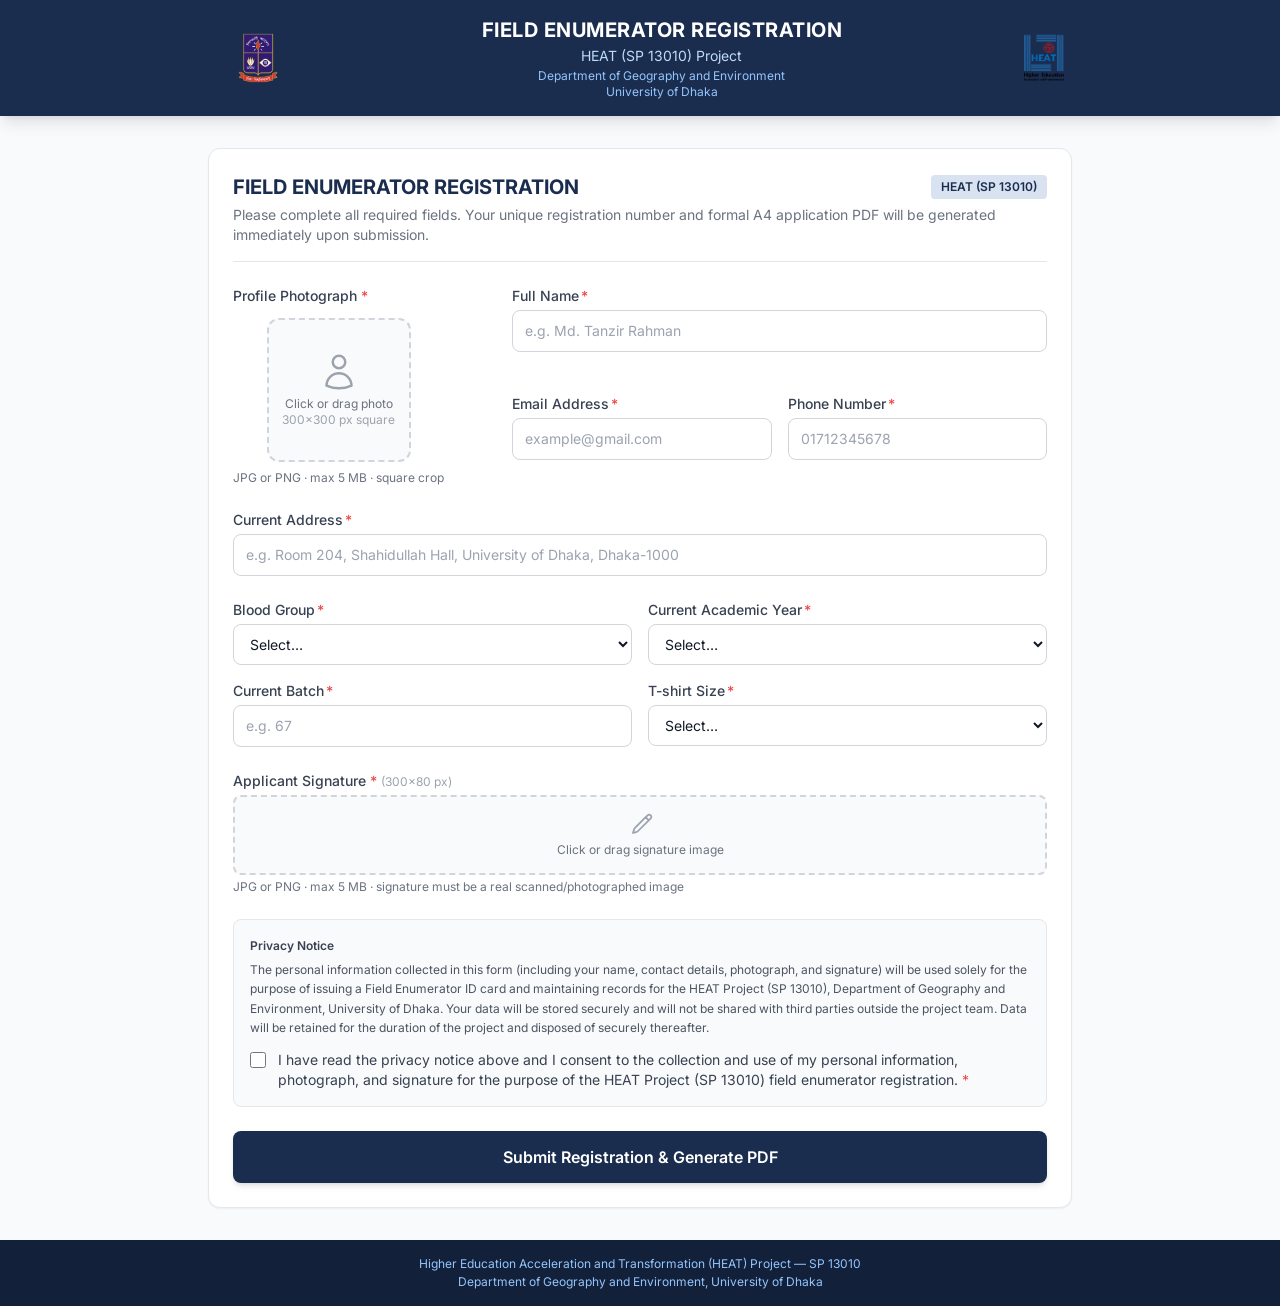
<file: index.html>
<!DOCTYPE html>
<html lang="en">
  <head>
    <meta charset="UTF-8" />
    <link rel="icon" type="image/png" href="./heat-favicon.png" />
    <meta name="viewport" content="width=device-width, initial-scale=1.0" />
    <meta name="robots" content="noindex, nofollow" />
    <meta http-equiv="Cache-Control" content="no-cache, no-store, must-revalidate" />
    <meta http-equiv="Pragma" content="no-cache" />
    <meta http-equiv="Expires" content="0" />
    <title>HEAT SP 13010 – Field Enumerator Registration</title>
    <link rel="preconnect" href="https://fonts.googleapis.com" />
    <link rel="preconnect" href="https://fonts.gstatic.com" crossorigin />
    <link
      href="https://fonts.googleapis.com/css2?family=Inter:wght@400;500;600;700;800&display=swap"
      rel="stylesheet"
    />
    <!-- Cloudflare Turnstile -->
    <script src="https://challenges.cloudflare.com/turnstile/v0/api.js" async defer></script>
    <script type="module" crossorigin src="./assets/index-DDp53qiZ.js"></script>
    <link rel="modulepreload" crossorigin href="./assets/vendor-CJzFWUWM.js">
    <link rel="modulepreload" crossorigin href="./assets/pdf-VE0d1UsP.js">
    <link rel="stylesheet" crossorigin href="./assets/index-DqWSYuyt.css">
  </head>
  <body>
    <div id="root"></div>
  </body>
</html>
</file>
<file: assets/index-DqWSYuyt.css>
*,:before,:after{--tw-border-spacing-x: 0;--tw-border-spacing-y: 0;--tw-translate-x: 0;--tw-translate-y: 0;--tw-rotate: 0;--tw-skew-x: 0;--tw-skew-y: 0;--tw-scale-x: 1;--tw-scale-y: 1;--tw-pan-x: ;--tw-pan-y: ;--tw-pinch-zoom: ;--tw-scroll-snap-strictness: proximity;--tw-gradient-from-position: ;--tw-gradient-via-position: ;--tw-gradient-to-position: ;--tw-ordinal: ;--tw-slashed-zero: ;--tw-numeric-figure: ;--tw-numeric-spacing: ;--tw-numeric-fraction: ;--tw-ring-inset: ;--tw-ring-offset-width: 0px;--tw-ring-offset-color: #fff;--tw-ring-color: rgb(59 130 246 / .5);--tw-ring-offset-shadow: 0 0 #0000;--tw-ring-shadow: 0 0 #0000;--tw-shadow: 0 0 #0000;--tw-shadow-colored: 0 0 #0000;--tw-blur: ;--tw-brightness: ;--tw-contrast: ;--tw-grayscale: ;--tw-hue-rotate: ;--tw-invert: ;--tw-saturate: ;--tw-sepia: ;--tw-drop-shadow: ;--tw-backdrop-blur: ;--tw-backdrop-brightness: ;--tw-backdrop-contrast: ;--tw-backdrop-grayscale: ;--tw-backdrop-hue-rotate: ;--tw-backdrop-invert: ;--tw-backdrop-opacity: ;--tw-backdrop-saturate: ;--tw-backdrop-sepia: ;--tw-contain-size: ;--tw-contain-layout: ;--tw-contain-paint: ;--tw-contain-style: }::backdrop{--tw-border-spacing-x: 0;--tw-border-spacing-y: 0;--tw-translate-x: 0;--tw-translate-y: 0;--tw-rotate: 0;--tw-skew-x: 0;--tw-skew-y: 0;--tw-scale-x: 1;--tw-scale-y: 1;--tw-pan-x: ;--tw-pan-y: ;--tw-pinch-zoom: ;--tw-scroll-snap-strictness: proximity;--tw-gradient-from-position: ;--tw-gradient-via-position: ;--tw-gradient-to-position: ;--tw-ordinal: ;--tw-slashed-zero: ;--tw-numeric-figure: ;--tw-numeric-spacing: ;--tw-numeric-fraction: ;--tw-ring-inset: ;--tw-ring-offset-width: 0px;--tw-ring-offset-color: #fff;--tw-ring-color: rgb(59 130 246 / .5);--tw-ring-offset-shadow: 0 0 #0000;--tw-ring-shadow: 0 0 #0000;--tw-shadow: 0 0 #0000;--tw-shadow-colored: 0 0 #0000;--tw-blur: ;--tw-brightness: ;--tw-contrast: ;--tw-grayscale: ;--tw-hue-rotate: ;--tw-invert: ;--tw-saturate: ;--tw-sepia: ;--tw-drop-shadow: ;--tw-backdrop-blur: ;--tw-backdrop-brightness: ;--tw-backdrop-contrast: ;--tw-backdrop-grayscale: ;--tw-backdrop-hue-rotate: ;--tw-backdrop-invert: ;--tw-backdrop-opacity: ;--tw-backdrop-saturate: ;--tw-backdrop-sepia: ;--tw-contain-size: ;--tw-contain-layout: ;--tw-contain-paint: ;--tw-contain-style: }*,:before,:after{box-sizing:border-box;border-width:0;border-style:solid;border-color:#e5e7eb}:before,:after{--tw-content: ""}html,:host{line-height:1.5;-webkit-text-size-adjust:100%;-moz-tab-size:4;-o-tab-size:4;tab-size:4;font-family:Inter,system-ui,sans-serif;font-feature-settings:normal;font-variation-settings:normal;-webkit-tap-highlight-color:transparent}body{margin:0;line-height:inherit}hr{height:0;color:inherit;border-top-width:1px}abbr:where([title]){-webkit-text-decoration:underline dotted;text-decoration:underline dotted}h1,h2,h3,h4,h5,h6{font-size:inherit;font-weight:inherit}a{color:inherit;text-decoration:inherit}b,strong{font-weight:bolder}code,kbd,samp,pre{font-family:ui-monospace,SFMono-Regular,Menlo,Monaco,Consolas,Liberation Mono,Courier New,monospace;font-feature-settings:normal;font-variation-settings:normal;font-size:1em}small{font-size:80%}sub,sup{font-size:75%;line-height:0;position:relative;vertical-align:baseline}sub{bottom:-.25em}sup{top:-.5em}table{text-indent:0;border-color:inherit;border-collapse:collapse}button,input,optgroup,select,textarea{font-family:inherit;font-feature-settings:inherit;font-variation-settings:inherit;font-size:100%;font-weight:inherit;line-height:inherit;letter-spacing:inherit;color:inherit;margin:0;padding:0}button,select{text-transform:none}button,input:where([type=button]),input:where([type=reset]),input:where([type=submit]){-webkit-appearance:button;background-color:transparent;background-image:none}:-moz-focusring{outline:auto}:-moz-ui-invalid{box-shadow:none}progress{vertical-align:baseline}::-webkit-inner-spin-button,::-webkit-outer-spin-button{height:auto}[type=search]{-webkit-appearance:textfield;outline-offset:-2px}::-webkit-search-decoration{-webkit-appearance:none}::-webkit-file-upload-button{-webkit-appearance:button;font:inherit}summary{display:list-item}blockquote,dl,dd,h1,h2,h3,h4,h5,h6,hr,figure,p,pre{margin:0}fieldset{margin:0;padding:0}legend{padding:0}ol,ul,menu{list-style:none;margin:0;padding:0}dialog{padding:0}textarea{resize:vertical}input::-moz-placeholder,textarea::-moz-placeholder{opacity:1;color:#9ca3af}input::placeholder,textarea::placeholder{opacity:1;color:#9ca3af}button,[role=button]{cursor:pointer}:disabled{cursor:default}img,svg,video,canvas,audio,iframe,embed,object{display:block;vertical-align:middle}img,video{max-width:100%;height:auto}[hidden]:where(:not([hidden=until-found])){display:none}html{font-family:Inter,system-ui,sans-serif;-webkit-font-smoothing:antialiased}body{--tw-bg-opacity: 1;background-color:rgb(249 250 251 / var(--tw-bg-opacity, 1));--tw-text-opacity: 1;color:rgb(17 24 39 / var(--tw-text-opacity, 1))}.container{width:100%}@media(min-width:640px){.container{max-width:640px}}@media(min-width:768px){.container{max-width:768px}}@media(min-width:1024px){.container{max-width:1024px}}@media(min-width:1280px){.container{max-width:1280px}}@media(min-width:1536px){.container{max-width:1536px}}.input-field{width:100%;border-radius:.5rem;border-width:1px;--tw-border-opacity: 1;border-color:rgb(209 213 219 / var(--tw-border-opacity, 1));--tw-bg-opacity: 1;background-color:rgb(255 255 255 / var(--tw-bg-opacity, 1));padding:.625rem .75rem;font-size:.875rem;line-height:1.25rem;--tw-text-opacity: 1;color:rgb(17 24 39 / var(--tw-text-opacity, 1))}.input-field::-moz-placeholder{--tw-placeholder-opacity: 1;color:rgb(156 163 175 / var(--tw-placeholder-opacity, 1))}.input-field::placeholder{--tw-placeholder-opacity: 1;color:rgb(156 163 175 / var(--tw-placeholder-opacity, 1))}.input-field{transition-property:color,background-color,border-color,text-decoration-color,fill,stroke;transition-timing-function:cubic-bezier(.4,0,.2,1);transition-duration:.15s}.input-field:focus{--tw-border-opacity: 1;border-color:rgb(30 58 110 / var(--tw-border-opacity, 1));outline:2px solid transparent;outline-offset:2px;--tw-ring-offset-shadow: var(--tw-ring-inset) 0 0 0 var(--tw-ring-offset-width) var(--tw-ring-offset-color);--tw-ring-shadow: var(--tw-ring-inset) 0 0 0 calc(2px + var(--tw-ring-offset-width)) var(--tw-ring-color);box-shadow:var(--tw-ring-offset-shadow),var(--tw-ring-shadow),var(--tw-shadow, 0 0 #0000);--tw-ring-color: rgb(30 58 110 / .2)}.input-field:disabled{cursor:not-allowed;--tw-bg-opacity: 1;background-color:rgb(243 244 246 / var(--tw-bg-opacity, 1))}.label-text{margin-bottom:.25rem;display:block;font-size:.875rem;line-height:1.25rem;font-weight:500;--tw-text-opacity: 1;color:rgb(55 65 81 / var(--tw-text-opacity, 1))}.error-text{margin-top:.25rem;font-size:.75rem;line-height:1rem;--tw-text-opacity: 1;color:rgb(220 38 38 / var(--tw-text-opacity, 1))}.btn-primary{cursor:pointer;border-radius:.5rem;--tw-bg-opacity: 1;background-color:rgb(27 45 79 / var(--tw-bg-opacity, 1));padding:.75rem 1.5rem;font-weight:600;--tw-text-opacity: 1;color:rgb(255 255 255 / var(--tw-text-opacity, 1));transition-property:color,background-color,border-color,text-decoration-color,fill,stroke;transition-timing-function:cubic-bezier(.4,0,.2,1);transition-duration:.15s}.btn-primary:hover{--tw-bg-opacity: 1;background-color:rgb(18 32 58 / var(--tw-bg-opacity, 1))}.btn-primary:focus{outline:2px solid transparent;outline-offset:2px;--tw-ring-offset-shadow: var(--tw-ring-inset) 0 0 0 var(--tw-ring-offset-width) var(--tw-ring-offset-color);--tw-ring-shadow: var(--tw-ring-inset) 0 0 0 calc(2px + var(--tw-ring-offset-width)) var(--tw-ring-color);box-shadow:var(--tw-ring-offset-shadow),var(--tw-ring-shadow),var(--tw-shadow, 0 0 #0000);--tw-ring-opacity: 1;--tw-ring-color: rgb(30 58 110 / var(--tw-ring-opacity, 1));--tw-ring-offset-width: 2px}.btn-primary:disabled{cursor:not-allowed;opacity:.5}.btn-secondary{cursor:pointer;border-radius:.5rem;border-width:1px;--tw-border-opacity: 1;border-color:rgb(27 45 79 / var(--tw-border-opacity, 1));--tw-bg-opacity: 1;background-color:rgb(255 255 255 / var(--tw-bg-opacity, 1));padding:.5rem 1rem;font-weight:600;--tw-text-opacity: 1;color:rgb(27 45 79 / var(--tw-text-opacity, 1));transition-property:color,background-color,border-color,text-decoration-color,fill,stroke;transition-timing-function:cubic-bezier(.4,0,.2,1);transition-duration:.15s}.btn-secondary:hover{--tw-bg-opacity: 1;background-color:rgb(240 244 250 / var(--tw-bg-opacity, 1))}.btn-secondary:focus{outline:2px solid transparent;outline-offset:2px;--tw-ring-offset-shadow: var(--tw-ring-inset) 0 0 0 var(--tw-ring-offset-width) var(--tw-ring-offset-color);--tw-ring-shadow: var(--tw-ring-inset) 0 0 0 calc(2px + var(--tw-ring-offset-width)) var(--tw-ring-color);box-shadow:var(--tw-ring-offset-shadow),var(--tw-ring-shadow),var(--tw-shadow, 0 0 #0000);--tw-ring-opacity: 1;--tw-ring-color: rgb(30 58 110 / var(--tw-ring-opacity, 1));--tw-ring-offset-width: 2px}.btn-secondary:disabled{cursor:not-allowed;opacity:.5}.btn-success{cursor:pointer;border-radius:.5rem;--tw-bg-opacity: 1;background-color:rgb(22 163 74 / var(--tw-bg-opacity, 1));padding:.5rem 1rem;font-weight:600;--tw-text-opacity: 1;color:rgb(255 255 255 / var(--tw-text-opacity, 1));transition-property:color,background-color,border-color,text-decoration-color,fill,stroke;transition-timing-function:cubic-bezier(.4,0,.2,1);transition-duration:.15s}.btn-success:hover{--tw-bg-opacity: 1;background-color:rgb(21 128 61 / var(--tw-bg-opacity, 1))}.btn-success:focus{outline:2px solid transparent;outline-offset:2px;--tw-ring-offset-shadow: var(--tw-ring-inset) 0 0 0 var(--tw-ring-offset-width) var(--tw-ring-offset-color);--tw-ring-shadow: var(--tw-ring-inset) 0 0 0 calc(2px + var(--tw-ring-offset-width)) var(--tw-ring-color);box-shadow:var(--tw-ring-offset-shadow),var(--tw-ring-shadow),var(--tw-shadow, 0 0 #0000);--tw-ring-opacity: 1;--tw-ring-color: rgb(34 197 94 / var(--tw-ring-opacity, 1));--tw-ring-offset-width: 2px}.btn-success:disabled{cursor:not-allowed;opacity:.5}.btn-danger{cursor:pointer;border-radius:.5rem;--tw-bg-opacity: 1;background-color:rgb(220 38 38 / var(--tw-bg-opacity, 1));padding:.5rem 1rem;font-weight:600;--tw-text-opacity: 1;color:rgb(255 255 255 / var(--tw-text-opacity, 1));transition-property:color,background-color,border-color,text-decoration-color,fill,stroke;transition-timing-function:cubic-bezier(.4,0,.2,1);transition-duration:.15s}.btn-danger:hover{--tw-bg-opacity: 1;background-color:rgb(185 28 28 / var(--tw-bg-opacity, 1))}.btn-danger:focus{outline:2px solid transparent;outline-offset:2px;--tw-ring-offset-shadow: var(--tw-ring-inset) 0 0 0 var(--tw-ring-offset-width) var(--tw-ring-offset-color);--tw-ring-shadow: var(--tw-ring-inset) 0 0 0 calc(2px + var(--tw-ring-offset-width)) var(--tw-ring-color);box-shadow:var(--tw-ring-offset-shadow),var(--tw-ring-shadow),var(--tw-shadow, 0 0 #0000);--tw-ring-opacity: 1;--tw-ring-color: rgb(239 68 68 / var(--tw-ring-opacity, 1));--tw-ring-offset-width: 2px}.btn-danger:disabled{cursor:not-allowed;opacity:.5}.card{border-radius:.75rem;border-width:1px;--tw-border-opacity: 1;border-color:rgb(229 231 235 / var(--tw-border-opacity, 1));--tw-bg-opacity: 1;background-color:rgb(255 255 255 / var(--tw-bg-opacity, 1));padding:1.5rem;--tw-shadow: 0 1px 2px 0 rgb(0 0 0 / .05);--tw-shadow-colored: 0 1px 2px 0 var(--tw-shadow-color);box-shadow:var(--tw-ring-offset-shadow, 0 0 #0000),var(--tw-ring-shadow, 0 0 #0000),var(--tw-shadow)}.fixed{position:fixed}.absolute{position:absolute}.relative{position:relative}.inset-0{top:0;right:0;bottom:0;left:0}.inset-x-0{left:0;right:0}.bottom-0{bottom:0}.bottom-1{bottom:.25rem}.right-1{right:.25rem}.z-50{z-index:50}.mx-auto{margin-left:auto;margin-right:auto}.my-6{margin-top:1.5rem;margin-bottom:1.5rem}.-mt-2{margin-top:-.5rem}.mb-1{margin-bottom:.25rem}.mb-2{margin-bottom:.5rem}.mb-3{margin-bottom:.75rem}.mb-4{margin-bottom:1rem}.mb-5{margin-bottom:1.25rem}.mb-6{margin-bottom:1.5rem}.mb-8{margin-bottom:2rem}.ml-0\.5{margin-left:.125rem}.ml-1{margin-left:.25rem}.ml-auto{margin-left:auto}.mt-0\.5{margin-top:.125rem}.mt-1{margin-top:.25rem}.mt-2{margin-top:.5rem}.mt-3{margin-top:.75rem}.mt-4{margin-top:1rem}.mt-6{margin-top:1.5rem}.mt-auto{margin-top:auto}.block{display:block}.flex{display:flex}.inline-flex{display:inline-flex}.table{display:table}.grid{display:grid}.hidden{display:none}.h-10{height:2.5rem}.h-12{height:3rem}.h-14{height:3.5rem}.h-16{height:4rem}.h-20{height:5rem}.h-24{height:6rem}.h-3\.5{height:.875rem}.h-36{height:9rem}.h-4{height:1rem}.h-5{height:1.25rem}.h-7{height:1.75rem}.h-8{height:2rem}.h-9{height:2.25rem}.h-full{height:100%}.max-h-full{max-height:100%}.min-h-screen{min-height:100vh}.w-10{width:2.5rem}.w-16{width:4rem}.w-3\.5{width:.875rem}.w-36{width:9rem}.w-4{width:1rem}.w-5{width:1.25rem}.w-7{width:1.75rem}.w-8{width:2rem}.w-9{width:2.25rem}.w-auto{width:auto}.w-full{width:100%}.min-w-0{min-width:0px}.min-w-full{min-width:100%}.max-w-2xl{max-width:42rem}.max-w-4xl{max-width:56rem}.max-w-7xl{max-width:80rem}.max-w-\[160px\]{max-width:160px}.max-w-full{max-width:100%}.max-w-md{max-width:28rem}.max-w-sm{max-width:24rem}.flex-1{flex:1 1 0%}.flex-shrink-0{flex-shrink:0}@keyframes spin{to{transform:rotate(360deg)}}.animate-spin{animation:spin 1s linear infinite}.cursor-pointer{cursor:pointer}.resize-none{resize:none}.list-inside{list-style-position:inside}.list-disc{list-style-type:disc}.grid-cols-1{grid-template-columns:repeat(1,minmax(0,1fr))}.grid-cols-2{grid-template-columns:repeat(2,minmax(0,1fr))}.flex-col{flex-direction:column}.flex-wrap{flex-wrap:wrap}.items-start{align-items:flex-start}.items-center{align-items:center}.justify-end{justify-content:flex-end}.justify-center{justify-content:center}.justify-between{justify-content:space-between}.gap-1{gap:.25rem}.gap-1\.5{gap:.375rem}.gap-2{gap:.5rem}.gap-3{gap:.75rem}.gap-4{gap:1rem}.gap-6{gap:1.5rem}.gap-x-6{-moz-column-gap:1.5rem;column-gap:1.5rem}.gap-y-3{row-gap:.75rem}.space-y-0\.5>:not([hidden])~:not([hidden]){--tw-space-y-reverse: 0;margin-top:calc(.125rem * calc(1 - var(--tw-space-y-reverse)));margin-bottom:calc(.125rem * var(--tw-space-y-reverse))}.space-y-1\.5>:not([hidden])~:not([hidden]){--tw-space-y-reverse: 0;margin-top:calc(.375rem * calc(1 - var(--tw-space-y-reverse)));margin-bottom:calc(.375rem * var(--tw-space-y-reverse))}.space-y-4>:not([hidden])~:not([hidden]){--tw-space-y-reverse: 0;margin-top:calc(1rem * calc(1 - var(--tw-space-y-reverse)));margin-bottom:calc(1rem * var(--tw-space-y-reverse))}.space-y-5>:not([hidden])~:not([hidden]){--tw-space-y-reverse: 0;margin-top:calc(1.25rem * calc(1 - var(--tw-space-y-reverse)));margin-bottom:calc(1.25rem * var(--tw-space-y-reverse))}.divide-y>:not([hidden])~:not([hidden]){--tw-divide-y-reverse: 0;border-top-width:calc(1px * calc(1 - var(--tw-divide-y-reverse)));border-bottom-width:calc(1px * var(--tw-divide-y-reverse))}.divide-gray-100>:not([hidden])~:not([hidden]){--tw-divide-opacity: 1;border-color:rgb(243 244 246 / var(--tw-divide-opacity, 1))}.divide-gray-200>:not([hidden])~:not([hidden]){--tw-divide-opacity: 1;border-color:rgb(229 231 235 / var(--tw-divide-opacity, 1))}.self-start{align-self:flex-start}.overflow-hidden{overflow:hidden}.overflow-x-auto{overflow-x:auto}.truncate{overflow:hidden;text-overflow:ellipsis;white-space:nowrap}.whitespace-nowrap{white-space:nowrap}.rounded{border-radius:.25rem}.rounded-full{border-radius:9999px}.rounded-lg{border-radius:.5rem}.rounded-xl{border-radius:.75rem}.border{border-width:1px}.border-2{border-width:2px}.border-b{border-bottom-width:1px}.border-l-4{border-left-width:4px}.border-t{border-top-width:1px}.border-dashed{border-style:dashed}.border-blue-200{--tw-border-opacity: 1;border-color:rgb(191 219 254 / var(--tw-border-opacity, 1))}.border-gray-100{--tw-border-opacity: 1;border-color:rgb(243 244 246 / var(--tw-border-opacity, 1))}.border-gray-200{--tw-border-opacity: 1;border-color:rgb(229 231 235 / var(--tw-border-opacity, 1))}.border-gray-300{--tw-border-opacity: 1;border-color:rgb(209 213 219 / var(--tw-border-opacity, 1))}.border-green-200{--tw-border-opacity: 1;border-color:rgb(187 247 208 / var(--tw-border-opacity, 1))}.border-green-500{--tw-border-opacity: 1;border-color:rgb(34 197 94 / var(--tw-border-opacity, 1))}.border-navy-200{--tw-border-opacity: 1;border-color:rgb(179 197 224 / var(--tw-border-opacity, 1))}.border-navy-600{--tw-border-opacity: 1;border-color:rgb(42 74 132 / var(--tw-border-opacity, 1))}.border-navy-700{--tw-border-opacity: 1;border-color:rgb(30 58 110 / var(--tw-border-opacity, 1))}.border-red-200{--tw-border-opacity: 1;border-color:rgb(254 202 202 / var(--tw-border-opacity, 1))}.border-red-300{--tw-border-opacity: 1;border-color:rgb(252 165 165 / var(--tw-border-opacity, 1))}.border-red-400{--tw-border-opacity: 1;border-color:rgb(248 113 113 / var(--tw-border-opacity, 1))}.border-red-500{--tw-border-opacity: 1;border-color:rgb(239 68 68 / var(--tw-border-opacity, 1))}.border-yellow-200{--tw-border-opacity: 1;border-color:rgb(254 240 138 / var(--tw-border-opacity, 1))}.border-yellow-400{--tw-border-opacity: 1;border-color:rgb(250 204 21 / var(--tw-border-opacity, 1))}.bg-black\/50{background-color:#00000080}.bg-blue-50{--tw-bg-opacity: 1;background-color:rgb(239 246 255 / var(--tw-bg-opacity, 1))}.bg-blue-50\/80{background-color:#eff6ffcc}.bg-gray-100{--tw-bg-opacity: 1;background-color:rgb(243 244 246 / var(--tw-bg-opacity, 1))}.bg-gray-50{--tw-bg-opacity: 1;background-color:rgb(249 250 251 / var(--tw-bg-opacity, 1))}.bg-green-100{--tw-bg-opacity: 1;background-color:rgb(220 252 231 / var(--tw-bg-opacity, 1))}.bg-navy-100{--tw-bg-opacity: 1;background-color:rgb(217 226 240 / var(--tw-bg-opacity, 1))}.bg-navy-50{--tw-bg-opacity: 1;background-color:rgb(240 244 250 / var(--tw-bg-opacity, 1))}.bg-navy-700{--tw-bg-opacity: 1;background-color:rgb(30 58 110 / var(--tw-bg-opacity, 1))}.bg-navy-800{--tw-bg-opacity: 1;background-color:rgb(27 45 79 / var(--tw-bg-opacity, 1))}.bg-navy-800\/80{background-color:#1b2d4fcc}.bg-navy-900{--tw-bg-opacity: 1;background-color:rgb(18 32 58 / var(--tw-bg-opacity, 1))}.bg-red-100{--tw-bg-opacity: 1;background-color:rgb(254 226 226 / var(--tw-bg-opacity, 1))}.bg-red-50{--tw-bg-opacity: 1;background-color:rgb(254 242 242 / var(--tw-bg-opacity, 1))}.bg-red-700{--tw-bg-opacity: 1;background-color:rgb(185 28 28 / var(--tw-bg-opacity, 1))}.bg-white{--tw-bg-opacity: 1;background-color:rgb(255 255 255 / var(--tw-bg-opacity, 1))}.bg-yellow-100{--tw-bg-opacity: 1;background-color:rgb(254 249 195 / var(--tw-bg-opacity, 1))}.bg-yellow-50{--tw-bg-opacity: 1;background-color:rgb(254 252 232 / var(--tw-bg-opacity, 1))}.object-contain{-o-object-fit:contain;object-fit:contain}.object-cover{-o-object-fit:cover;object-fit:cover}.p-0{padding:0}.p-1{padding:.25rem}.p-2\.5{padding:.625rem}.p-3{padding:.75rem}.p-4{padding:1rem}.p-5{padding:1.25rem}.p-6{padding:1.5rem}.px-1\.5{padding-left:.375rem;padding-right:.375rem}.px-2{padding-left:.5rem;padding-right:.5rem}.px-2\.5{padding-left:.625rem;padding-right:.625rem}.px-3{padding-left:.75rem;padding-right:.75rem}.px-4{padding-left:1rem;padding-right:1rem}.py-0\.5{padding-top:.125rem;padding-bottom:.125rem}.py-1{padding-top:.25rem;padding-bottom:.25rem}.py-1\.5{padding-top:.375rem;padding-bottom:.375rem}.py-12{padding-top:3rem;padding-bottom:3rem}.py-2{padding-top:.5rem;padding-bottom:.5rem}.py-3{padding-top:.75rem;padding-bottom:.75rem}.py-3\.5{padding-top:.875rem;padding-bottom:.875rem}.py-4{padding-top:1rem;padding-bottom:1rem}.py-6{padding-top:1.5rem;padding-bottom:1.5rem}.py-8{padding-top:2rem;padding-bottom:2rem}.pb-2{padding-bottom:.5rem}.pb-4{padding-bottom:1rem}.pt-3{padding-top:.75rem}.pt-4{padding-top:1rem}.text-left{text-align:left}.text-center{text-align:center}.text-right{text-align:right}.font-mono{font-family:ui-monospace,SFMono-Regular,Menlo,Monaco,Consolas,Liberation Mono,Courier New,monospace}.text-2xl{font-size:1.5rem;line-height:2rem}.text-3xl{font-size:1.875rem;line-height:2.25rem}.text-5xl{font-size:3rem;line-height:1}.text-\[10px\]{font-size:10px}.text-base{font-size:1rem;line-height:1.5rem}.text-lg{font-size:1.125rem;line-height:1.75rem}.text-sm{font-size:.875rem;line-height:1.25rem}.text-xl{font-size:1.25rem;line-height:1.75rem}.text-xs{font-size:.75rem;line-height:1rem}.font-black{font-weight:900}.font-bold{font-weight:700}.font-medium{font-weight:500}.font-normal{font-weight:400}.font-semibold{font-weight:600}.uppercase{text-transform:uppercase}.leading-relaxed{line-height:1.625}.leading-tight{line-height:1.25}.tracking-wide{letter-spacing:.025em}.tracking-wider{letter-spacing:.05em}.text-blue-200{--tw-text-opacity: 1;color:rgb(191 219 254 / var(--tw-text-opacity, 1))}.text-blue-300{--tw-text-opacity: 1;color:rgb(147 197 253 / var(--tw-text-opacity, 1))}.text-blue-700{--tw-text-opacity: 1;color:rgb(29 78 216 / var(--tw-text-opacity, 1))}.text-blue-800{--tw-text-opacity: 1;color:rgb(30 64 175 / var(--tw-text-opacity, 1))}.text-gray-400{--tw-text-opacity: 1;color:rgb(156 163 175 / var(--tw-text-opacity, 1))}.text-gray-500{--tw-text-opacity: 1;color:rgb(107 114 128 / var(--tw-text-opacity, 1))}.text-gray-600{--tw-text-opacity: 1;color:rgb(75 85 99 / var(--tw-text-opacity, 1))}.text-gray-700{--tw-text-opacity: 1;color:rgb(55 65 81 / var(--tw-text-opacity, 1))}.text-gray-800{--tw-text-opacity: 1;color:rgb(31 41 55 / var(--tw-text-opacity, 1))}.text-gray-900{--tw-text-opacity: 1;color:rgb(17 24 39 / var(--tw-text-opacity, 1))}.text-green-600{--tw-text-opacity: 1;color:rgb(22 163 74 / var(--tw-text-opacity, 1))}.text-green-700{--tw-text-opacity: 1;color:rgb(21 128 61 / var(--tw-text-opacity, 1))}.text-green-800{--tw-text-opacity: 1;color:rgb(22 101 52 / var(--tw-text-opacity, 1))}.text-navy-600{--tw-text-opacity: 1;color:rgb(42 74 132 / var(--tw-text-opacity, 1))}.text-navy-700{--tw-text-opacity: 1;color:rgb(30 58 110 / var(--tw-text-opacity, 1))}.text-navy-800{--tw-text-opacity: 1;color:rgb(27 45 79 / var(--tw-text-opacity, 1))}.text-navy-900{--tw-text-opacity: 1;color:rgb(18 32 58 / var(--tw-text-opacity, 1))}.text-red-500{--tw-text-opacity: 1;color:rgb(239 68 68 / var(--tw-text-opacity, 1))}.text-red-600{--tw-text-opacity: 1;color:rgb(220 38 38 / var(--tw-text-opacity, 1))}.text-red-700{--tw-text-opacity: 1;color:rgb(185 28 28 / var(--tw-text-opacity, 1))}.text-red-800{--tw-text-opacity: 1;color:rgb(153 27 27 / var(--tw-text-opacity, 1))}.text-white{--tw-text-opacity: 1;color:rgb(255 255 255 / var(--tw-text-opacity, 1))}.text-yellow-800{--tw-text-opacity: 1;color:rgb(133 77 14 / var(--tw-text-opacity, 1))}.opacity-25{opacity:.25}.opacity-75{opacity:.75}.shadow{--tw-shadow: 0 1px 3px 0 rgb(0 0 0 / .1), 0 1px 2px -1px rgb(0 0 0 / .1);--tw-shadow-colored: 0 1px 3px 0 var(--tw-shadow-color), 0 1px 2px -1px var(--tw-shadow-color);box-shadow:var(--tw-ring-offset-shadow, 0 0 #0000),var(--tw-ring-shadow, 0 0 #0000),var(--tw-shadow)}.shadow-2xl{--tw-shadow: 0 25px 50px -12px rgb(0 0 0 / .25);--tw-shadow-colored: 0 25px 50px -12px var(--tw-shadow-color);box-shadow:var(--tw-ring-offset-shadow, 0 0 #0000),var(--tw-ring-shadow, 0 0 #0000),var(--tw-shadow)}.shadow-lg{--tw-shadow: 0 10px 15px -3px rgb(0 0 0 / .1), 0 4px 6px -4px rgb(0 0 0 / .1);--tw-shadow-colored: 0 10px 15px -3px var(--tw-shadow-color), 0 4px 6px -4px var(--tw-shadow-color);box-shadow:var(--tw-ring-offset-shadow, 0 0 #0000),var(--tw-ring-shadow, 0 0 #0000),var(--tw-shadow)}.shadow-md{--tw-shadow: 0 4px 6px -1px rgb(0 0 0 / .1), 0 2px 4px -2px rgb(0 0 0 / .1);--tw-shadow-colored: 0 4px 6px -1px var(--tw-shadow-color), 0 2px 4px -2px var(--tw-shadow-color);box-shadow:var(--tw-ring-offset-shadow, 0 0 #0000),var(--tw-ring-shadow, 0 0 #0000),var(--tw-shadow)}.shadow-sm{--tw-shadow: 0 1px 2px 0 rgb(0 0 0 / .05);--tw-shadow-colored: 0 1px 2px 0 var(--tw-shadow-color);box-shadow:var(--tw-ring-offset-shadow, 0 0 #0000),var(--tw-ring-shadow, 0 0 #0000),var(--tw-shadow)}.ring-8{--tw-ring-offset-shadow: var(--tw-ring-inset) 0 0 0 var(--tw-ring-offset-width) var(--tw-ring-offset-color);--tw-ring-shadow: var(--tw-ring-inset) 0 0 0 calc(8px + var(--tw-ring-offset-width)) var(--tw-ring-color);box-shadow:var(--tw-ring-offset-shadow),var(--tw-ring-shadow),var(--tw-shadow, 0 0 #0000)}.ring-green-50{--tw-ring-opacity: 1;--tw-ring-color: rgb(240 253 244 / var(--tw-ring-opacity, 1))}.filter{filter:var(--tw-blur) var(--tw-brightness) var(--tw-contrast) var(--tw-grayscale) var(--tw-hue-rotate) var(--tw-invert) var(--tw-saturate) var(--tw-sepia) var(--tw-drop-shadow)}.backdrop-blur-sm{--tw-backdrop-blur: blur(4px);-webkit-backdrop-filter:var(--tw-backdrop-blur) var(--tw-backdrop-brightness) var(--tw-backdrop-contrast) var(--tw-backdrop-grayscale) var(--tw-backdrop-hue-rotate) var(--tw-backdrop-invert) var(--tw-backdrop-opacity) var(--tw-backdrop-saturate) var(--tw-backdrop-sepia);backdrop-filter:var(--tw-backdrop-blur) var(--tw-backdrop-brightness) var(--tw-backdrop-contrast) var(--tw-backdrop-grayscale) var(--tw-backdrop-hue-rotate) var(--tw-backdrop-invert) var(--tw-backdrop-opacity) var(--tw-backdrop-saturate) var(--tw-backdrop-sepia)}.transition-all{transition-property:all;transition-timing-function:cubic-bezier(.4,0,.2,1);transition-duration:.15s}.transition-colors{transition-property:color,background-color,border-color,text-decoration-color,fill,stroke;transition-timing-function:cubic-bezier(.4,0,.2,1);transition-duration:.15s}.hover\:border-navy-500:hover{--tw-border-opacity: 1;border-color:rgb(58 95 158 / var(--tw-border-opacity, 1))}.hover\:bg-blue-50\/50:hover{background-color:#eff6ff80}.hover\:bg-navy-100:hover{--tw-bg-opacity: 1;background-color:rgb(217 226 240 / var(--tw-bg-opacity, 1))}.hover\:bg-red-100:hover{--tw-bg-opacity: 1;background-color:rgb(254 226 226 / var(--tw-bg-opacity, 1))}.hover\:bg-red-50:hover{--tw-bg-opacity: 1;background-color:rgb(254 242 242 / var(--tw-bg-opacity, 1))}.hover\:bg-red-800:hover{--tw-bg-opacity: 1;background-color:rgb(153 27 27 / var(--tw-bg-opacity, 1))}.hover\:text-blue-900:hover{--tw-text-opacity: 1;color:rgb(30 58 138 / var(--tw-text-opacity, 1))}.hover\:text-navy-900:hover{--tw-text-opacity: 1;color:rgb(18 32 58 / var(--tw-text-opacity, 1))}.hover\:text-red-800:hover{--tw-text-opacity: 1;color:rgb(153 27 27 / var(--tw-text-opacity, 1))}.hover\:text-white:hover{--tw-text-opacity: 1;color:rgb(255 255 255 / var(--tw-text-opacity, 1))}.hover\:underline:hover{text-decoration-line:underline}.hover\:shadow-lg:hover{--tw-shadow: 0 10px 15px -3px rgb(0 0 0 / .1), 0 4px 6px -4px rgb(0 0 0 / .1);--tw-shadow-colored: 0 10px 15px -3px var(--tw-shadow-color), 0 4px 6px -4px var(--tw-shadow-color);box-shadow:var(--tw-ring-offset-shadow, 0 0 #0000),var(--tw-ring-shadow, 0 0 #0000),var(--tw-shadow)}.hover\:shadow-md:hover{--tw-shadow: 0 4px 6px -1px rgb(0 0 0 / .1), 0 2px 4px -2px rgb(0 0 0 / .1);--tw-shadow-colored: 0 4px 6px -1px var(--tw-shadow-color), 0 2px 4px -2px var(--tw-shadow-color);box-shadow:var(--tw-ring-offset-shadow, 0 0 #0000),var(--tw-ring-shadow, 0 0 #0000),var(--tw-shadow)}.focus\:border-red-400:focus{--tw-border-opacity: 1;border-color:rgb(248 113 113 / var(--tw-border-opacity, 1))}.focus\:ring-navy-700:focus{--tw-ring-opacity: 1;--tw-ring-color: rgb(30 58 110 / var(--tw-ring-opacity, 1))}.focus\:ring-red-400\/20:focus{--tw-ring-color: rgb(248 113 113 / .2)}.focus\:ring-offset-0:focus{--tw-ring-offset-width: 0px}@media(min-width:640px){.sm\:col-span-1{grid-column:span 1 / span 1}.sm\:col-span-2{grid-column:span 2 / span 2}.sm\:block{display:block}.sm\:grid-cols-2{grid-template-columns:repeat(2,minmax(0,1fr))}.sm\:grid-cols-3{grid-template-columns:repeat(3,minmax(0,1fr))}.sm\:grid-cols-4{grid-template-columns:repeat(4,minmax(0,1fr))}.sm\:grid-cols-5{grid-template-columns:repeat(5,minmax(0,1fr))}.sm\:justify-start{justify-content:flex-start}.sm\:text-base{font-size:1rem;line-height:1.5rem}.sm\:text-xl{font-size:1.25rem;line-height:1.75rem}}@media(min-width:1024px){.lg\:col-span-2{grid-column:span 2 / span 2}.lg\:grid-cols-3{grid-template-columns:repeat(3,minmax(0,1fr))}}
</file>
